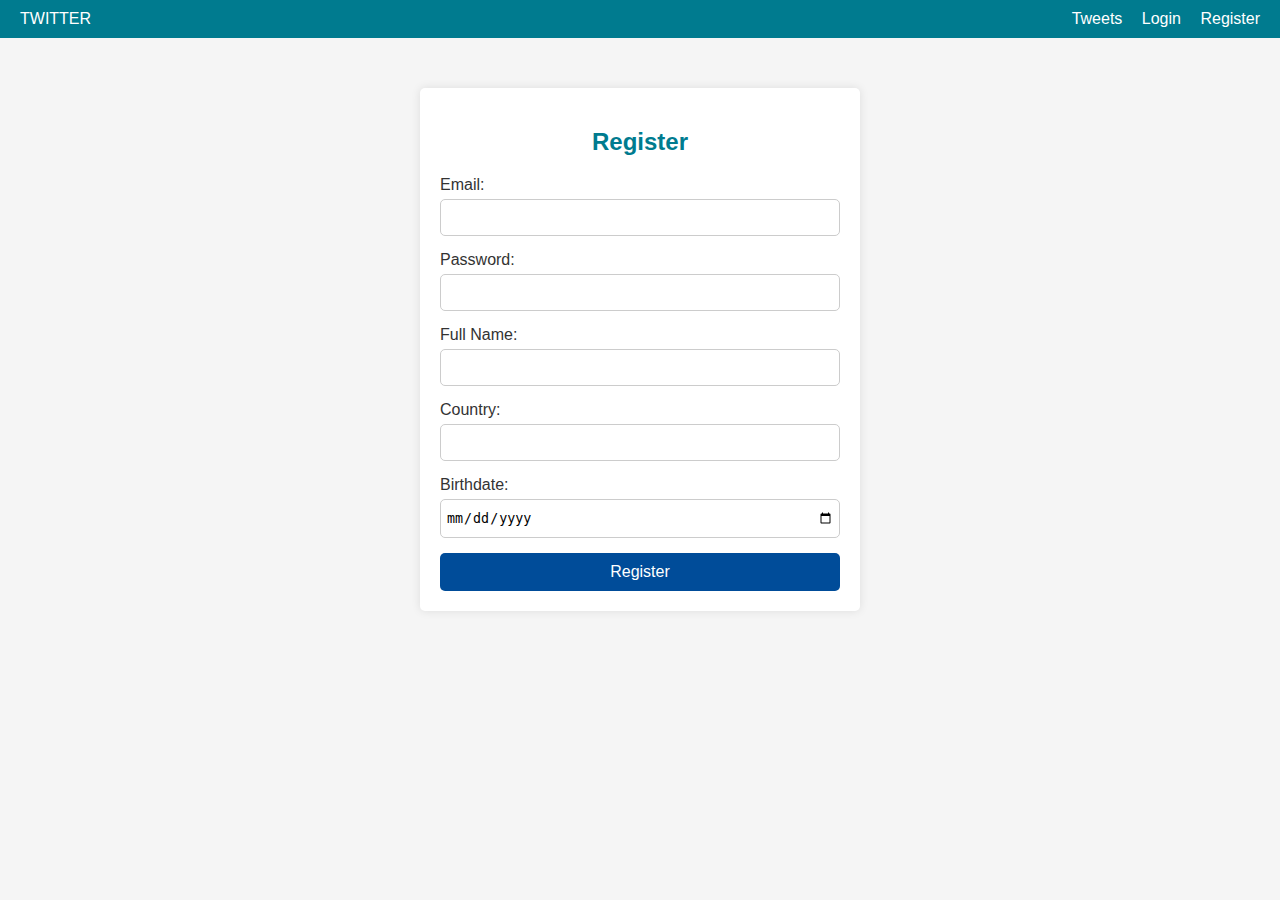
<file: index.html>
<!DOCTYPE html>
<html lang="en">
<head>
    <meta charset="UTF-8">
    <meta name="viewport" content="width=device-width, initial-scale=1.0">
    <title>Twitter Clone - Register</title>
    <link rel="stylesheet" href="index.css">
</head>
<body>
    <!-- Navigation Bar -->
    <div class="navbar">
        <span>TWITTER</span>
        <div>
            <a href="tweets.html">Tweets</a>
            <a href="login.html">Login</a>
            <a href="index.html">Register</a>
        </div>
    </div>

    <!-- Registration Form -->
    <div class="form-container">
        <h2>Register</h2>
        <form id="registerForm" style="display: flex; flex-direction: column;">
            <label for="email">Email:</label>
            <input type="email" id="email" name="email" required>

            <label for="password">Password:</label>
            <input type="password" id="password" name="password" required>

            <label for="full-name">Full Name:</label>
            <input type="text" id="full-name" name="full-name" required>

            <label for="country">Country:</label>
            <input type="text" id="country" name="country" required>

            <label for="birthdate">Birthdate:</label>
            <input type="date" id="birthdate" name="birthdate" required>

            <button type="submit">Register</button>
        </form>
        <p id="error-message" style="color: red; display: none;">Please fill out all fields.</p>
    </div>

    <script>
        document.getElementById('registerForm').addEventListener('submit', function(event) {
            event.preventDefault(); // Prevent form submission
    
            const email = document.getElementById('email').value;
            const password = document.getElementById('password').value;
            const fullName = document.getElementById('full-name').value;
            const country = document.getElementById('country').value;
            const birthdate = document.getElementById('birthdate').value;
    
            // Simple validation
            if (email && password && fullName && country && birthdate) {
                // Create a new user object
                const newUser = {
                    email: email,
                    password: password,
                    fullName: fullName,
                    country: country,
                    birthdate: birthdate
                };
    
                // Get existing users from localStorage or initialize an empty array
                let users = JSON.parse(localStorage.getItem('users')) || [];
    
                // Check if the email is already registered
                const isEmailExists = users.some(user => user.email === email);
                if (isEmailExists) {
                    alert('Email already registered. Please use a different email.');
                    return;
                }
    
                // Add the new user to the users array
                users.push(newUser);
    
                // Save updated users array back to localStorage
                localStorage.setItem('users', JSON.stringify(users));
    
                // Save the newly registered user as the current active user
                localStorage.setItem('currentUser', JSON.stringify(newUser));
    
                // Redirect to tweets page after successful registration
                window.location.href = 'tweets.html';
            } else {
                // Show error message if any field is empty
                document.getElementById('error-message').style.display = 'block';
            }
        });
    </script>
    
    
</body>
</html>
</file>
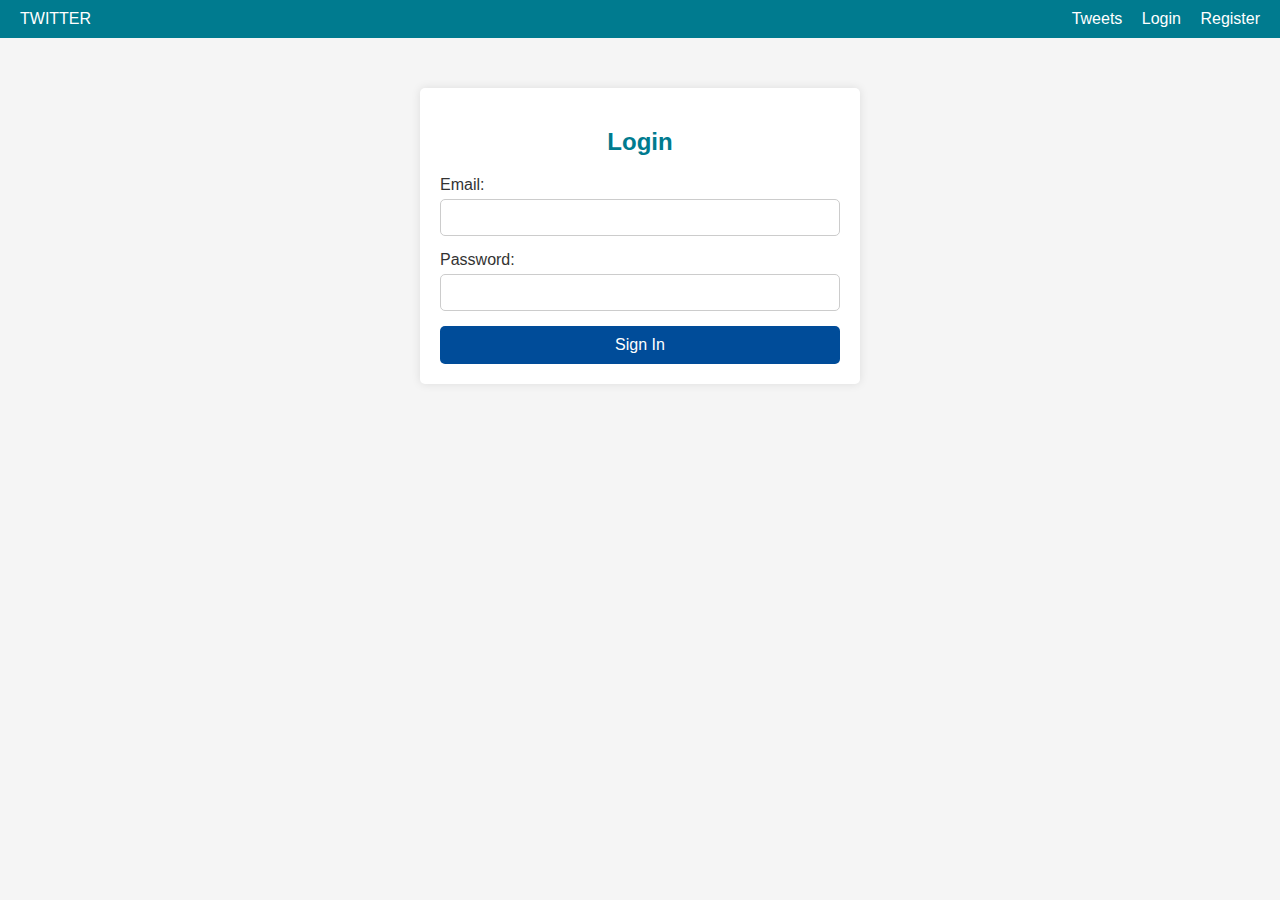
<file: login.html>
<!DOCTYPE html>
<html lang="en">
<head>
    <meta charset="UTF-8">
    <meta name="viewport" content="width=device-width, initial-scale=1.0">
    <title>Twitter Clone - Login</title>
    <link rel="stylesheet" href="index.css">
</head>
<body>
    <!-- Navigation Bar -->
    <div class="navbar">
        <span>TWITTER</span>
        <div>
            <a href="tweets.html">Tweets</a>
            <a href="login.html">Login</a>
            <a href="index.html">Register</a>
        </div>
    </div>

    <!-- Login Form -->
    <div class="form-container"> 
        <h2>Login</h2>
        <form id="loginForm" style="display: flex; flex-direction: column;">
            <label for="login-email">Email:</label>
            <input type="email" id="login-email" name="login-email" required>

            <label for="login-password">Password:</label>
            <input type="password" id="login-password" name="login-password" required>

            <button type="submit">Sign In</button>
        </form>
        <p id="error-message" style="color: red; display: none;">Invalid email or password.</p>
    </div>


    <script>
       document.getElementById('loginForm').addEventListener('submit', function(event) {
    event.preventDefault();

    const email = document.getElementById('login-email').value;
    const password = document.getElementById('login-password').value;

    // Get users array from localStorage
    const users = JSON.parse(localStorage.getItem('users')) || [];
    const storedUser = users.find(user => user.email === email && user.password === password);

    if (storedUser) {
        // Save the logged-in user as the current active user
        localStorage.setItem('currentUser', JSON.stringify(storedUser));

        // Redirect to tweets page
        window.location.href = 'tweets.html';
    } else {
        const errorMessage = document.getElementById('error-message');
        errorMessage.style.display = 'block';
        errorMessage.textContent = 'Invalid email or password.';
    }
});
    </script>
</body>
</html>
</file>
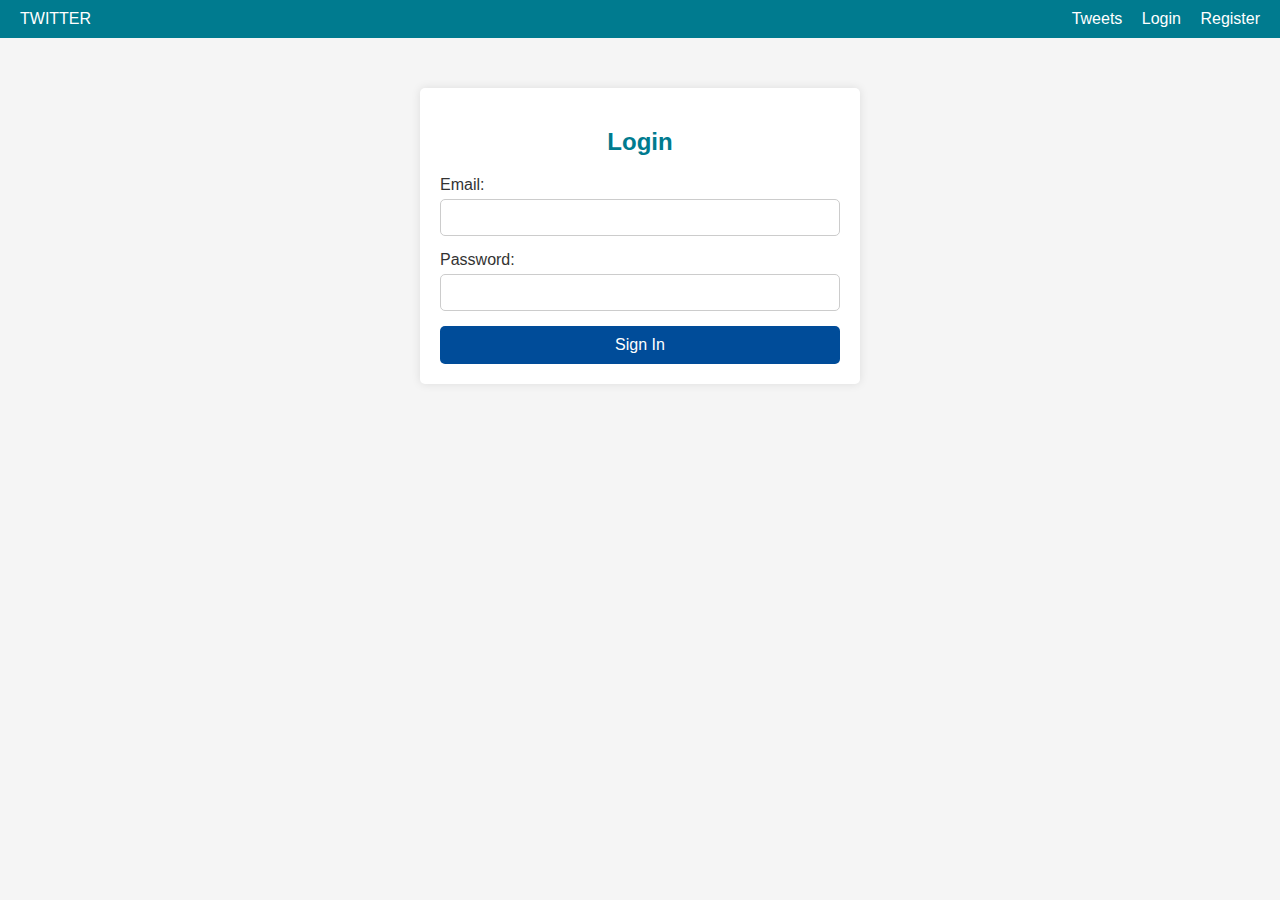
<file: tweets.html>
<!DOCTYPE html>
<html lang="en">
<head>
    <meta charset="UTF-8">
    <meta name="viewport" content="width=device-width, initial-scale=1.0">
    <title>Welcome</title>
    <link rel="stylesheet" href="index.css">
</head>
<body>
    <!-- Navigation Bar -->
    <div class="navbar">
        <span>TWITTER</span>
        <div>
            <a href="tweets.html">Tweets</a>
            <a href="login.html">Login</a>
            <a href="index.html">Register</a>
        </div>
    </div>

    <!-- Welcome Container -->
    <div class="welcome-container">
        <h2>Welcome, <span id="user-name"></span></h2>
        <p><strong>Email:</strong> <span id="user-email"></span></p>
        <p><strong>Full Name:</strong> <span id="user-fullname"></span></p>
        <p><strong>Country:</strong> <span id="user-country"></span></p>
        <p><strong>Birthdate:</strong> <span id="user-birthdate"></span></p>
    </div>

    <script>
        // Retrieve current user data from localStorage
        const currentUser = JSON.parse(localStorage.getItem('currentUser'));
    
        if (currentUser) {
            // Populate user details on the page
            document.getElementById('user-name').textContent = currentUser.fullName || "User";
            document.getElementById('user-email').textContent = currentUser.email || "N/A";
            document.getElementById('user-fullname').textContent = currentUser.fullName || "N/A";
            document.getElementById('user-country').textContent = currentUser.country || "N/A";
            document.getElementById('user-birthdate').textContent = currentUser.birthdate || "N/A";
        } else {
            // If no user data found, redirect to login or registration
            alert("No user data found. Please register or login.");
            window.location.href = 'login.html';
        }
    </script>
    
</body>
</html>
</file>
<file: index.css>
body {
            font-family: Arial, sans-serif;
            margin: 0;
            padding: 0;
            background-color: #f5f5f5;
        }

        .navbar {
            background-color: #007b8f;
            color: white;
            padding: 10px 20px;
            display: flex;
            justify-content: space-between;
            align-items: center;
        }

        .navbar a {
            color: white;
            text-decoration: none;
            margin-left: 15px;
        }

        .form-container {
            background-color: white;
            width: 400px;
            margin: 50px auto;
            padding: 20px;
            border-radius: 5px;
            box-shadow: 0 0 10px rgba(0, 0, 0, 0.1);
        }

        .form-container h2 {
            text-align: center;
            color: #007b8f;
        }

        .form-container label {
            display: block;
            margin-bottom: 5px;
            color: #333;
        }

        .form-container input,
        .form-container select {
           
            padding: 10px 5px;
            margin-bottom: 15px;
            border: 1px solid #ccc;
            border-radius: 5px;
        }

        .form-container button {
            width: 100%;
            padding: 10px;
            background-color: #004c99;
            color: white;
            border: none;
            border-radius: 5px;
            cursor: pointer;
            font-size: 16px;
        }

        .form-container button:hover {
            background-color: #003366;
        }

        .welcome-container {
            text-align: center;
            margin: 50px auto;
            background-color: white;
            width: 400px;
            padding: 20px;
            border-radius: 5px;
            box-shadow: 0 0 10px rgba(0, 0, 0, 0.1);
        }

        .welcome-container h2 {
            color: #007b8f;
        }

        .welcome-container p {
            margin: 10px 0;
            color: #333;
        }
</file>
